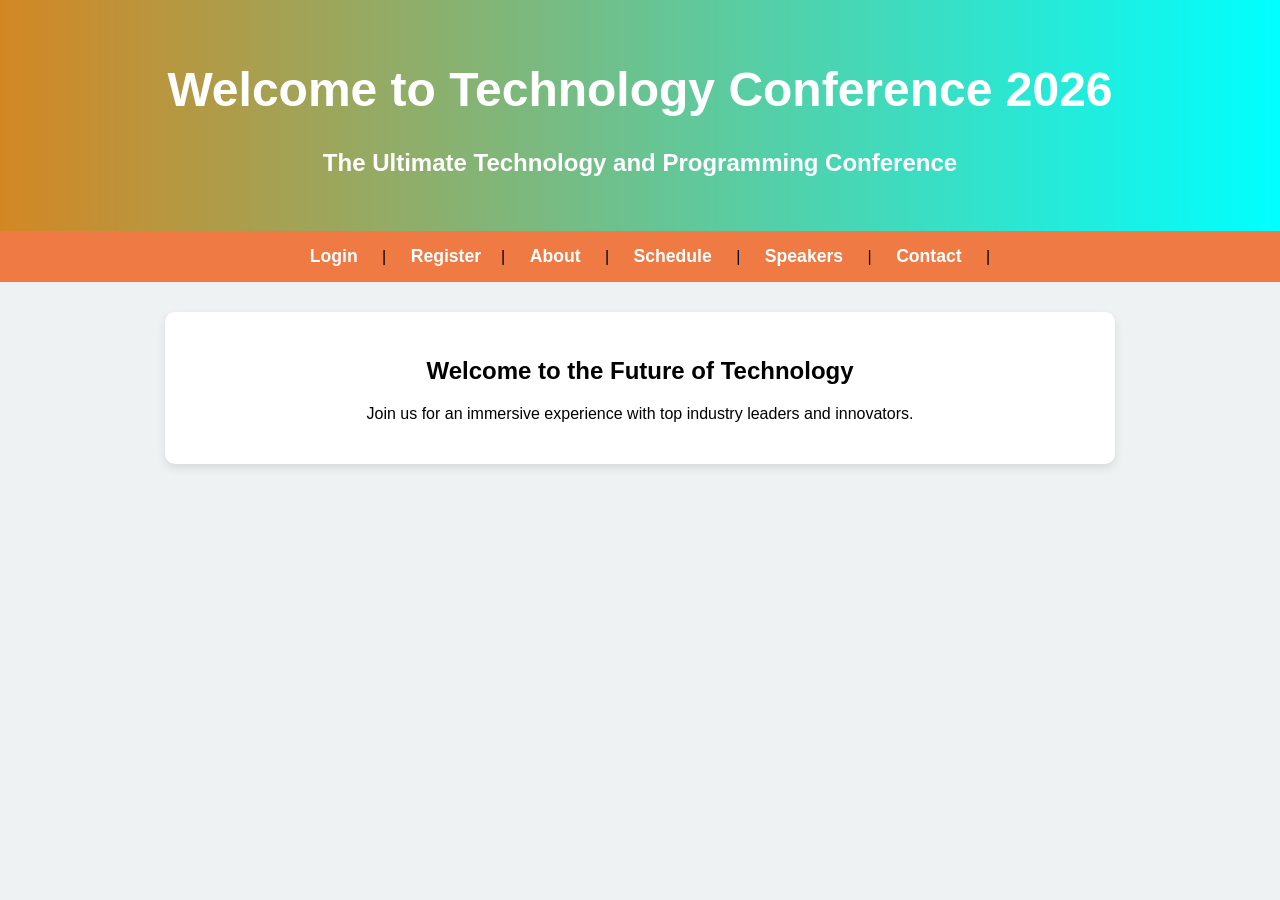
<file: index.html>
<!DOCTYPE html>
<html lang="en">
<head>
    <meta charset="UTF-8">
    <meta name="viewport" content="width=device-width, initial-scale=1.0">
    <title>CodeMasters Conference 2026</title>
    <link rel="stylesheet" href="styles.css">
</head>
<body>
    <header>
        <h1>Welcome to Technology Conference 2026</h1>
        <p>The Ultimate Technology and Programming Conference</p>
    </header>
    <nav>
        <a href="login.html">Login</a> |
        <a href="register.html">Register</a>|
        <a href="about.html">About</a> |
        <a href="schedule.html">Schedule</a> |
        <a href="speakers.html">Speakers</a> |
        <a href="contact.html">Contact</a> |
        
    </nav>
    <section>
        <h2>Welcome to the Future of Technology</h2>
        <p>Join us for an immersive experience with top industry leaders and innovators.</p>
    </section>
</body>
</html>
</file>
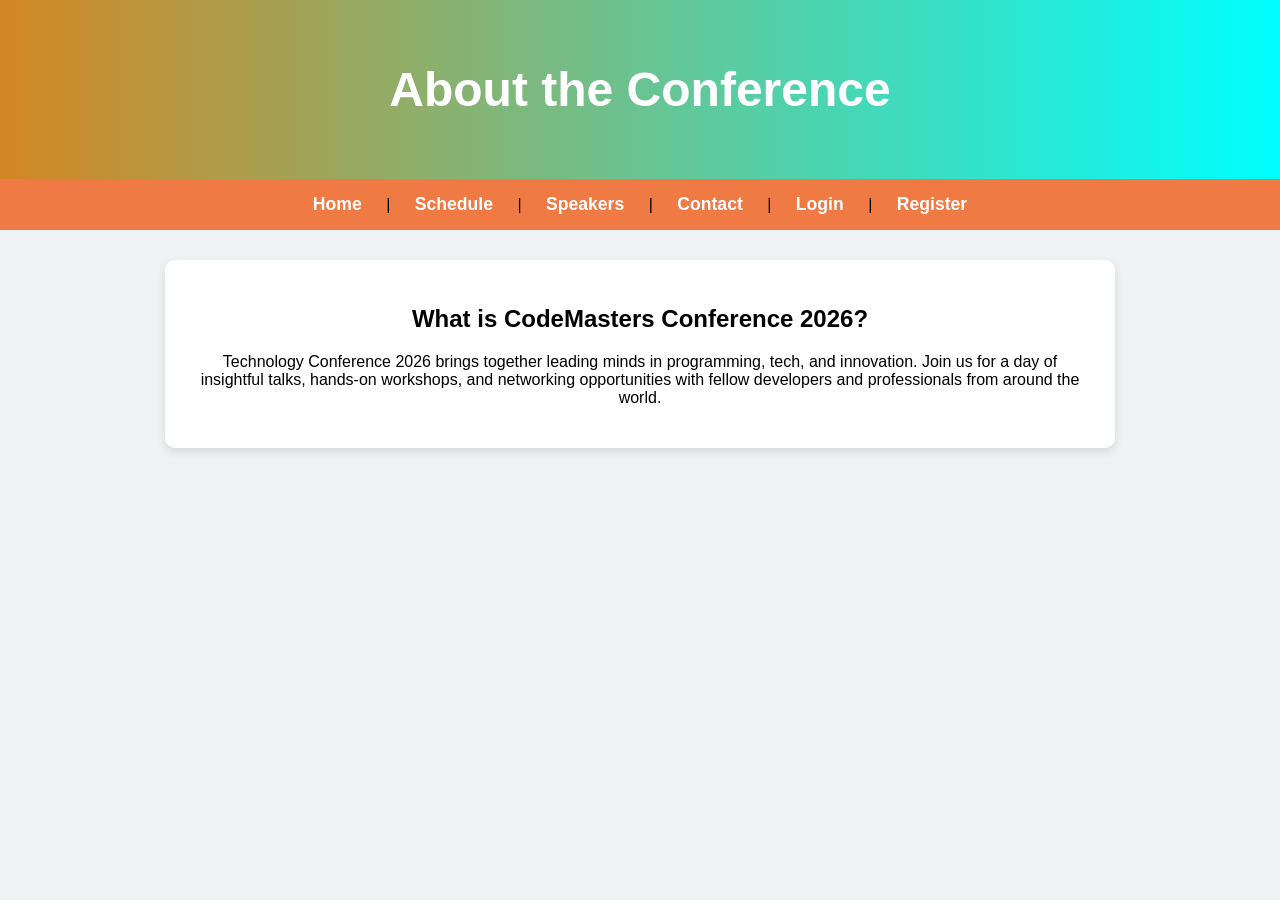
<file: about.html>
<!DOCTYPE html>
<html lang="en">
<head>
    <meta charset="UTF-8">
    <meta name="viewport" content="width=device-width, initial-scale=1.0">
    <title>About - CodeMasters Conference 2026</title>
    <link rel="stylesheet" href="styles.css">
</head>
<body>
    <header>
        <h1>About the Conference</h1>
    </header>
    <nav>
        <a href="index.html">Home</a> |
        <a href="schedule.html">Schedule</a> |
        <a href="speakers.html">Speakers</a> |
        <a href="contact.html">Contact</a> |
        <a href="login.html">Login</a> |
        <a href="register.html">Register</a>
    </nav>
    <section>
        <h2>What is CodeMasters Conference 2026?</h2>
        <p>Technology Conference 2026 brings together leading minds in programming, tech, and innovation. Join us for a day of insightful talks, hands-on workshops, and networking opportunities with fellow developers and professionals from around the world.</p>
    </section>
</body>
</html>
</file>
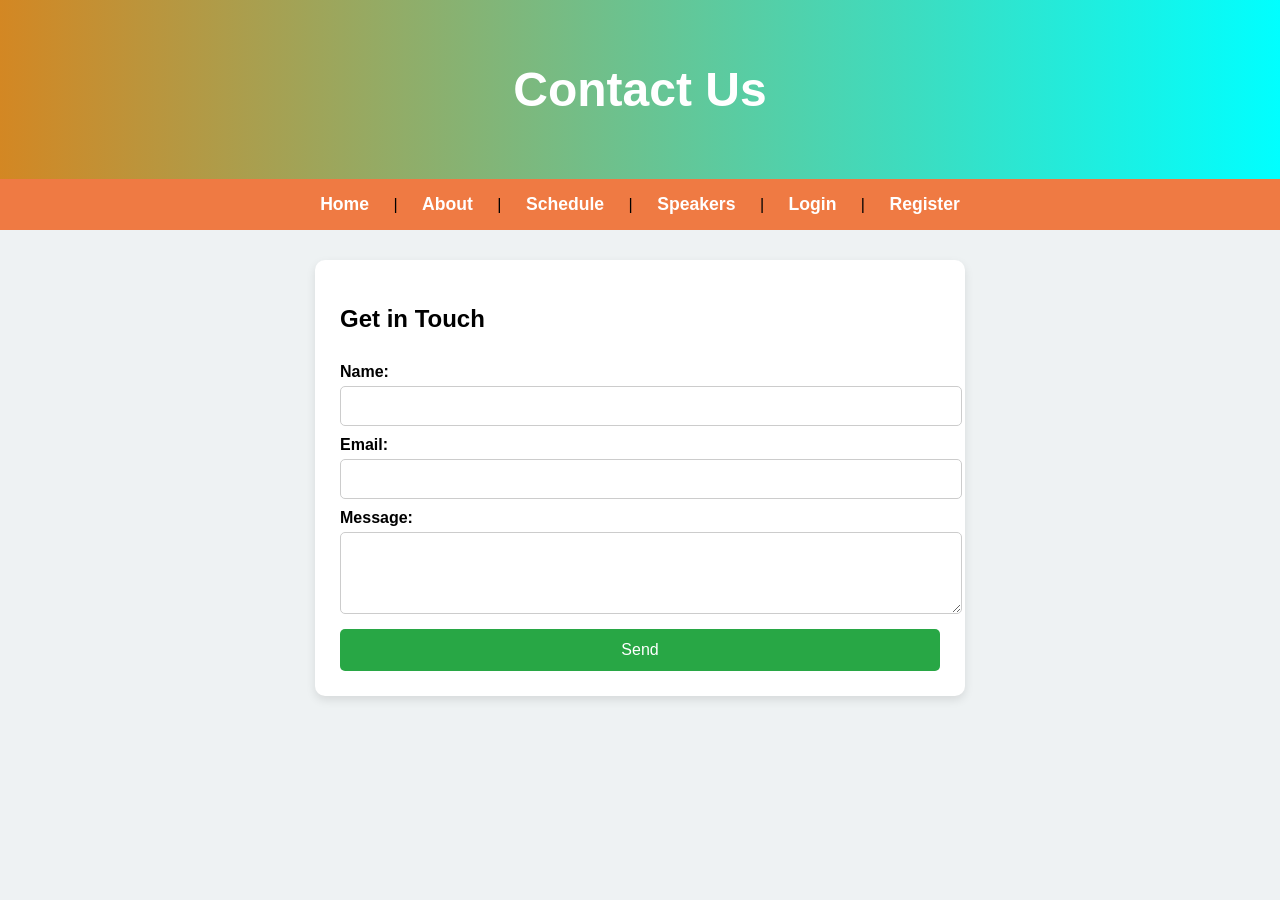
<file: contact.html>
<!DOCTYPE html>
<html lang="en">
<head>
    <meta charset="UTF-8">
    <meta name="viewport" content="width=device-width, initial-scale=1.0">
    <title>Contact - CodeMasters Conference 2026</title>
    <link rel="stylesheet" href="styles.css">
    <style>
        body {
            font-family: Arial, sans-serif;
            margin: 0;
            padding: 0;
            background-color: #eef2f3;
            text-align: center;
        }
        header {
            background: linear-gradient(90deg, #d38723, #00ffff);
            color: white;
            padding: 30px;
            font-size: 1.5em;
            font-weight: bold;
        }
        nav {
            background: #ef7a43;
            padding: 15px;
        }
        nav a {
            color: white;
            text-decoration: none;
            margin: 0 20px;
            font-weight: bold;
            font-size: 1.1em;
        }
        nav a:hover {
            text-decoration: underline;
        }
        section {
            max-width: 600px;
            margin: 30px auto;
            background: white;
            padding: 25px;
            border-radius: 10px;
            box-shadow: 0px 4px 10px rgba(0, 0, 0, 0.1);
            text-align: left;
        }
        form {
            display: flex;
            flex-direction: column;
        }
        label {
            font-weight: bold;
            margin-top: 10px;
        }
        input, textarea {
            width: 100%;
            padding: 10px;
            margin-top: 5px;
            border: 1px solid #ccc;
            border-radius: 5px;
            font-size: 1em;
        }
        button {
            background: #28a745;
            color: white;
            padding: 12px 20px;
            border: none;
            cursor: pointer;
            border-radius: 5px;
            font-size: 1em;
            margin-top: 15px;
        }
        button:hover {
            background: #218838;
        }
    </style>
</head>
<body>
    <header>
        <h1>Contact Us</h1>
    </header>
    <nav>
        <a href="index.html">Home</a> |
        <a href="about.html">About</a> |
        <a href="schedule.html">Schedule</a> |
        <a href="speakers.html">Speakers</a> |
        <a href="login.html">Login</a> |
        <a href="register.html">Register</a>
    </nav>
    <section>
        <h2>Get in Touch</h2>
        <form>
            <label for="name">Name:</label>
            <input type="text" id="name" name="name" required>
            
            <label for="email">Email:</label>
            <input type="email" id="email" name="email" required>
            
            <label for="message">Message:</label>
            <textarea id="message" name="message" rows="4" required></textarea>
            
            <button type="submit">Send</button>
        </form>
    </section>
</body>
</html>
</file>
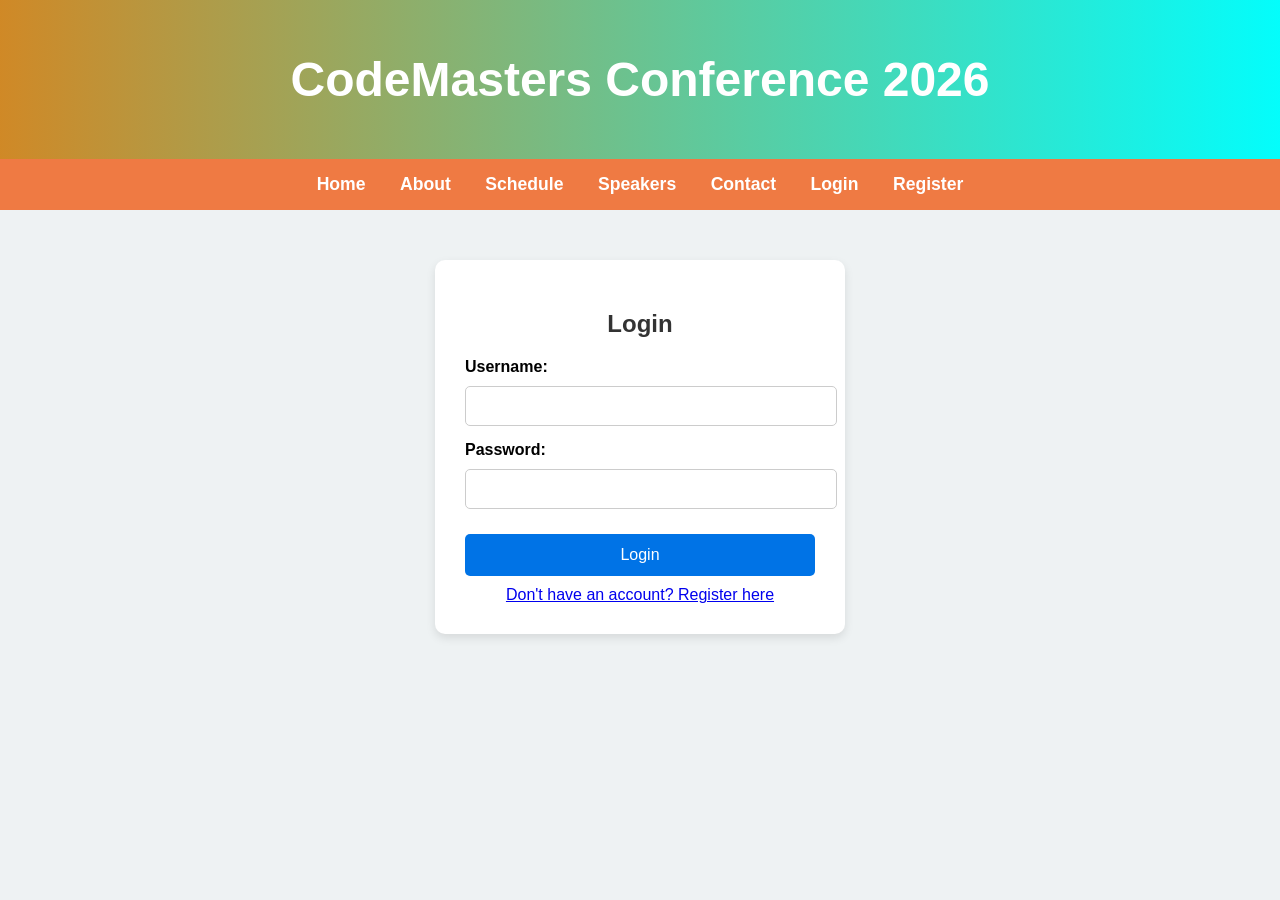
<file: login.html>
<!DOCTYPE html>
<html lang="en">
<head>
    <meta charset="UTF-8">
    <meta name="viewport" content="width=device-width, initial-scale=1.0">
    <title>Login - CodeMasters Conference 2026</title>
    <link rel="stylesheet" href="styles.css">
    <style>
        body {
            font-family: Arial, sans-serif;
            margin: 0;
            padding: 0;
            background-color: #eef2f3;
            display: flex;
            flex-direction: column;
            align-items: center;
            height: 100vh;
        }
        header {
            background: linear-gradient(90deg, #d38723, #00ffff);
            color: white;
            padding: 20px;
            text-align: center;
            width: 100%;
        }
        nav {
            background: #ef7a43;
            padding: 15px;
            text-align: center;
            width: 100%;
        }
        nav a {
            color: white;
            text-decoration: none;
            margin: 0 15px;
            font-weight: bold;
        }
        nav a:hover {
            text-decoration: underline;
        }
        .login-container {
            background: white;
            padding: 30px;
            border-radius: 10px;
            box-shadow: 0px 4px 10px rgba(0, 0, 0, 0.1);
            text-align: center;
            width: 350px;
            margin-top: 50px;
        }
        .login-container h2 {
            margin-bottom: 20px;
            color: #333;
        }
        .form-group {
            text-align: left;
            margin-bottom: 15px;
        }
        .form-group label {
            font-weight: bold;
            display: block;
            margin-bottom: 5px;
        }
        .form-group input {
            width: 100%;
            padding: 10px;
            border: 1px solid #ccc;
            border-radius: 5px;
            font-size: 1em;
        }
        .login-btn {
            background: #0073e6;
            color: white;
            padding: 12px 20px;
            border: none;
            cursor: pointer;
            border-radius: 5px;
            font-size: 1em;
            width: 100%;
            margin-top: 10px;
        }
        .login-btn:hover {
            background: #005bb5;
        }
        .register-link {
            margin-top: 10px;
            display: block;
        }
    </style>
</head>
<body>
    <header>
        <h1>CodeMasters Conference 2026</h1>
    </header>
    <nav>
        <a href="index.html">Home</a>
        <a href="about.html">About</a>
        <a href="schedule.html">Schedule</a>
        <a href="speakers.html">Speakers</a>
        <a href="contact.html">Contact</a>
        <a href="login.html">Login</a>
        <a href="register.html">Register</a>
    </nav>
    <div class="login-container">
        <h2>Login</h2>
        <form>
            <div class="form-group">
                <label for="username">Username:</label>
                <input type="text" id="username" name="username" required>
            </div>
            <div class="form-group">
                <label for="password">Password:</label>
                <input type="password" id="password" name="password" required>
            </div>
            <button type="submit" class="login-btn">Login</button>
            <a href="register.html" class="register-link">Don't have an account? Register here</a>
        </form>
    </div>
</body>
</html>
</file>
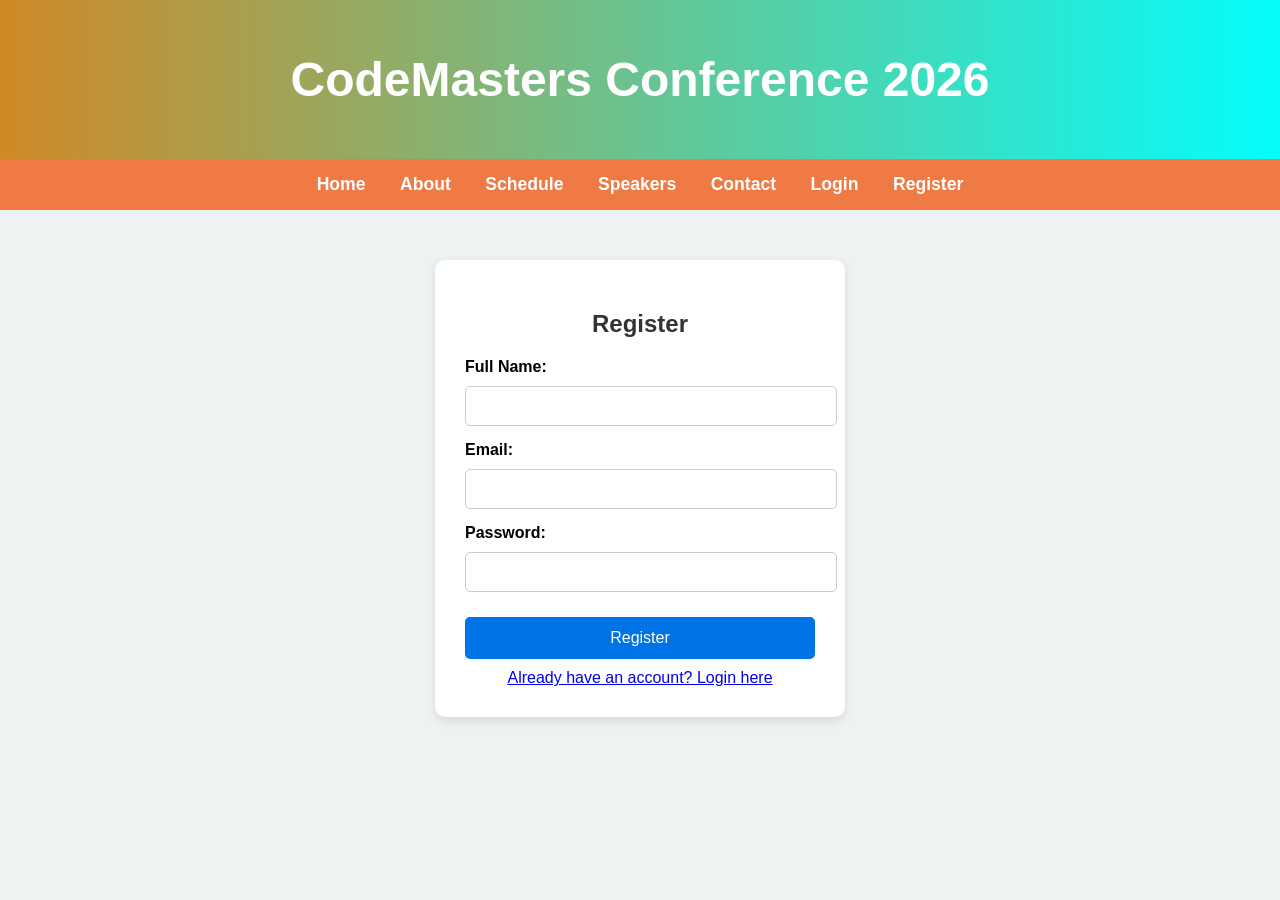
<file: register.html>
<!DOCTYPE html>
<html lang="en">
<head>
    <meta charset="UTF-8">
    <meta name="viewport" content="width=device-width, initial-scale=1.0">
    <title>Register - CodeMasters Conference 2026</title>
    <link rel="stylesheet" href="styles.css">
    <style>
        body {
            font-family: Arial, sans-serif;
            margin: 0;
            padding: 0;
            background-color: #eef2f3;
            display: flex;
            flex-direction: column;
            align-items: center;
            height: 100vh;
        }
        header {
            background: linear-gradient(90deg, #d38723, #00ffff);
            color: white;
            padding: 20px;
            text-align: center;
            width: 100%;
        }
        nav {
            background: #ef7a43;
            padding: 15px;
            text-align: center;
            width: 100%;
        }
        nav a {
            color: white;
            text-decoration: none;
            margin: 0 15px;
            font-weight: bold;
        }
        nav a:hover {
            text-decoration: underline;
        }
        .register-container {
            background: white;
            padding: 30px;
            border-radius: 10px;
            box-shadow: 0px 4px 10px rgba(0, 0, 0, 0.1);
            text-align: center;
            width: 350px;
            margin-top: 50px;
        }
        .register-container h2 {
            margin-bottom: 20px;
            color: #333;
        }
        .form-group {
            text-align: left;
            margin-bottom: 15px;
        }
        .form-group label {
            font-weight: bold;
            display: block;
            margin-bottom: 5px;
        }
        .form-group input {
            width: 100%;
            padding: 10px;
            border: 1px solid #ccc;
            border-radius: 5px;
            font-size: 1em;
        }
        .register-btn {
            background: #0073e6;
            color: white;
            padding: 12px 20px;
            border: none;
            cursor: pointer;
            border-radius: 5px;
            font-size: 1em;
            width: 100%;
            margin-top: 10px;
        }
        .register-btn:hover {
            background: #005bb5;
        }
        .login-link {
            margin-top: 10px;
            display: block;
        }
    </style>
</head>
<body>
    <header>
        <h1>CodeMasters Conference 2026</h1>
    </header>
    <nav>
        <a href="index.html">Home</a>
        <a href="about.html">About</a>
        <a href="schedule.html">Schedule</a>
        <a href="speakers.html">Speakers</a>
        <a href="contact.html">Contact</a>
        <a href="login.html">Login</a>
        <a href="register.html">Register</a>
    </nav>
    <div class="register-container">
        <h2>Register</h2>
        <form action="register.php" method="POST">
            <div class="form-group">
                <label for="regname">Full Name:</label>
                <input type="text" id="regname" name="regname" required>
            </div>
            <div class="form-group">
                <label for="regemail">Email:</label>
                <input type="email" id="regemail" name="regemail" required>
            </div>
            <div class="form-group">
                <label for="regpassword">Password:</label>
                <input type="password" id="regpassword" name="regpassword" required>
            </div>
            <button type="submit" class="register-btn">Register</button>
            <a href="login.html" class="login-link">Already have an account? Login here</a>
        </form>
    </div>
</body>
</html>
</file>
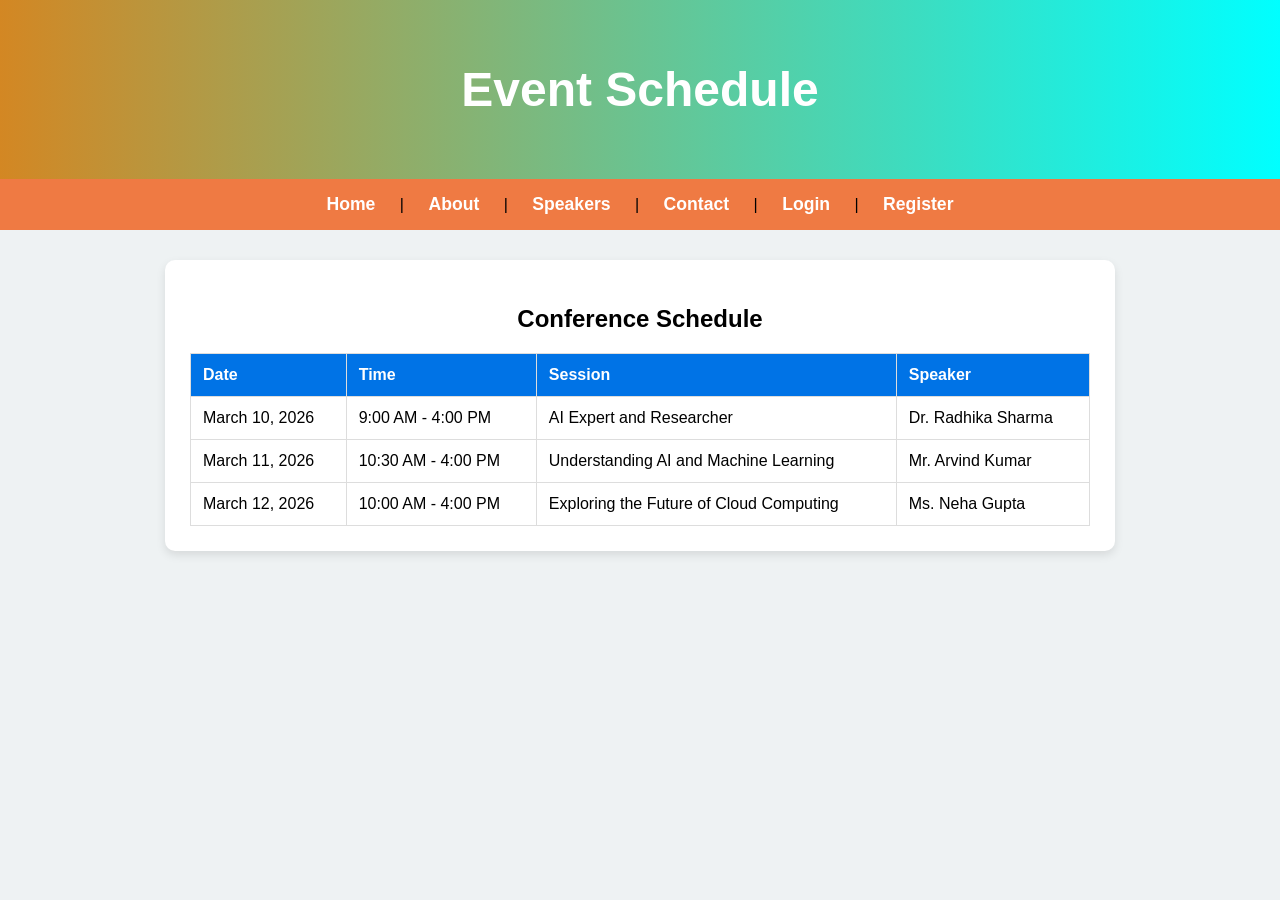
<file: schedule.html>
<!DOCTYPE html>
<html lang="en">
<head>
    <meta charset="UTF-8">
    <meta name="viewport" content="width=device-width, initial-scale=1.0">
    <title>Schedule - CodeMasters Conference 2026</title>
    <link rel="stylesheet" href="styles.css">
</head>
<body>
    <header>
        <h1>Event Schedule</h1>
    </header>
    <nav>
        <a href="index.html">Home</a> |
        <a href="about.html">About</a> |
        <a href="speakers.html">Speakers</a> |
        <a href="contact.html">Contact</a> |
        <a href="login.html">Login</a> |
        <a href="register.html">Register</a>
    </nav>
    <section>
        <h2>Conference Schedule</h2>
        <table>
            <thead>
                <tr>
                    <th>Date</th>
                    <th>Time</th>
                    <th>Session</th>
                    <th>Speaker</th>
                </tr>
            </thead>
            <tbody>
                <tr>
                    <td>March 10, 2026</td>
                    <td>9:00 AM - 4:00 PM</td>
                    <td>AI Expert and Researcher</td>
                    <td>Dr. Radhika Sharma</td>
                </tr>
                <tr>
                    <td>March 11, 2026</td>
                    <td>10:30 AM - 4:00 PM</td>
                    <td>Understanding AI and Machine Learning</td>
                    <td>Mr. Arvind Kumar</td>
                </tr>
                <tr>
                    <td>March 12, 2026</td>
                    <td>10:00 AM - 4:00 PM</td>
                    <td>Exploring the Future of Cloud Computing</td>
                    <td>Ms. Neha Gupta</td>
                </tr>
            </tbody>
        </table>
    </section>
</body>
</html>
</file>
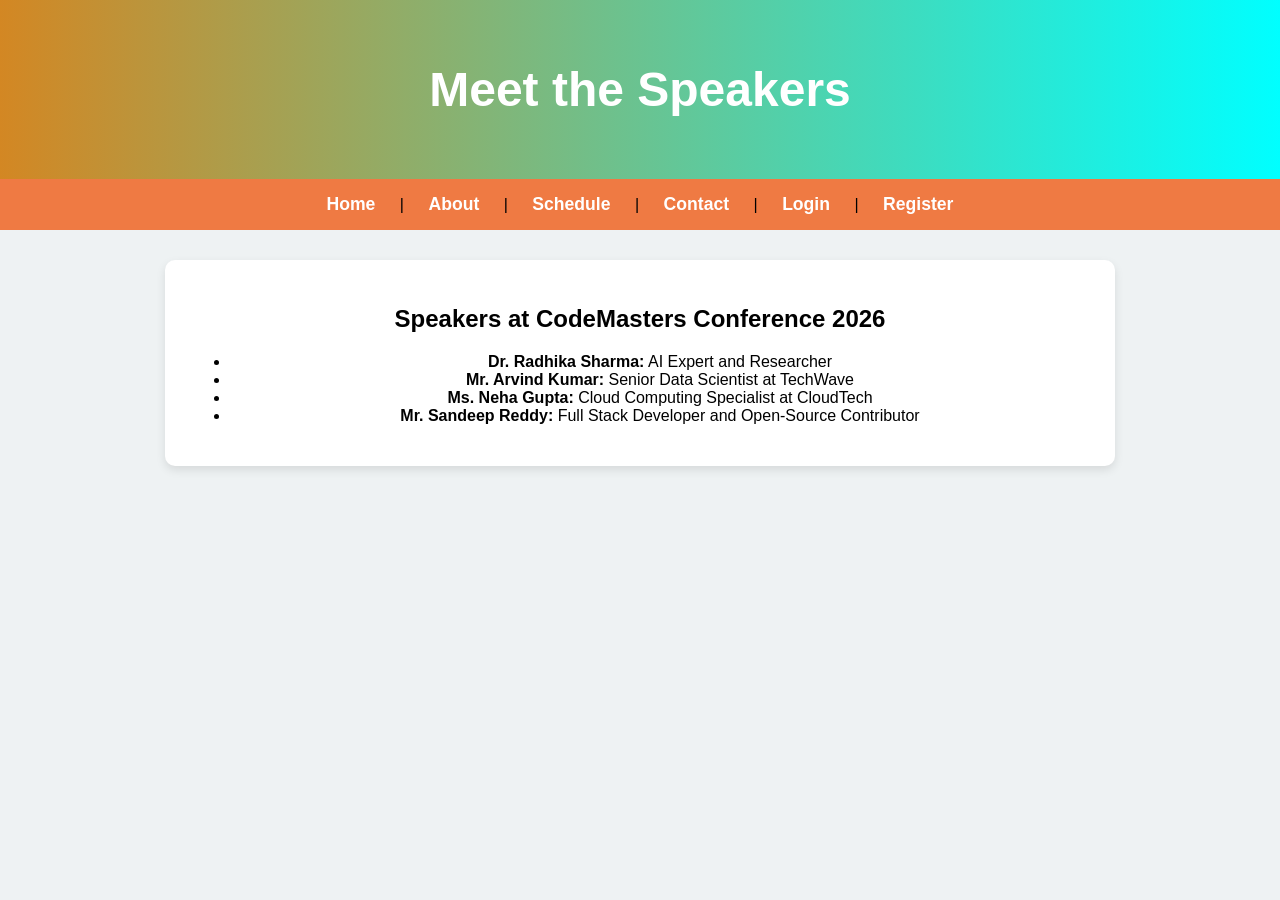
<file: speakers.html>
<!DOCTYPE html>
<html lang="en">
<head>
    <meta charset="UTF-8">
    <meta name="viewport" content="width=device-width, initial-scale=1.0">
    <title>Speakers - CodeMasters Conference 2026</title>
    <link rel="stylesheet" href="styles.css">
</head>
<body>
    <header>
        <h1>Meet the Speakers</h1>
    </header>
    <nav>
        <a href="index.html">Home</a> |
        <a href="about.html">About</a> |
        <a href="schedule.html">Schedule</a> |
        <a href="contact.html">Contact</a> |
        <a href="login.html">Login</a> |
        <a href="register.html">Register</a>
    </nav>
    <section>
        <h2>Speakers at CodeMasters Conference 2026</h2>
        <ul>
            <li><strong>Dr. Radhika Sharma:</strong> AI Expert and Researcher</li>
            <li><strong>Mr. Arvind Kumar:</strong> Senior Data Scientist at TechWave</li>
            <li><strong>Ms. Neha Gupta:</strong> Cloud Computing Specialist at CloudTech</li>
            <li><strong>Mr. Sandeep Reddy:</strong> Full Stack Developer and Open-Source Contributor</li>
        </ul>
    </section>
</body>
</html>
</file>
<file: styles.css>
/* styles.css */
body {
    font-family: Arial, sans-serif;
    margin: 0;
    padding: 0;
    background-color: #eef2f3;
    text-align: center;
}
header {
    background: linear-gradient(90deg, #d38723, #00ffff);
    color: white;
    padding: 30px;
    font-size: 1.5em;
    font-weight: bold;
}
nav {
    background: #ef7a43;
    padding: 15px;
}
nav a {
    color: white;
    text-decoration: none;
    margin: 0 20px;
    font-weight: bold;
    font-size: 1.1em;
}
nav a:hover {
    text-decoration: underline;
}
section {
    max-width: 900px;
    margin: 30px auto;
    background: white;
    padding: 25px;
    border-radius: 10px;
    box-shadow: 0px 4px 10px rgba(0, 0, 0, 0.1);
}
#schedule {
    background: #f9f9f9;
    padding: 20px;
    border-radius: 10px;
}
table {
    width: 100%;
    border-collapse: collapse;
    margin-top: 20px;
}
table, th, td {
    border: 1px solid #ddd;
}
th, td {
    padding: 12px;
    text-align: left;
}
th {
    background-color: #0073e6;
    color: white;
}
#contact {
    background: #e6f7ff;
    padding: 20px;
    border-radius: 10px;
}
#contact form {
    display: flex;
    flex-direction: column;
    align-items: center;
}
#contact input, #contact textarea {
    width: 80%;
    max-width: 500px;
    padding: 10px;
    margin-top: 5px;
    border: 1px solid #ccc;
    border-radius: 5px;
    font-size: 1em;
}
#contact button {
    margin-top: 15px;
    background: #0073e6;
}
#contact button:hover {
    background: #005bb5;
}
button {
    background: #28a745;
    color: white;
    padding: 12px 20px;
    border: none;
    cursor: pointer;
    border-radius: 5px;
    font-size: 1em;
    transition: background 0.3s ease-in-out;
}
button:hover {
    background: #218838;
}
input, textarea {
    width: 100%;
    padding: 10px;
    margin-top: 5px;
    border: 1px solid #ccc;
    border-radius: 5px;
    font-size: 1em;
}
.hidden {
    display: none;
    color: green;
    font-weight: bold;
    margin-top: 10px;
}
</file>
